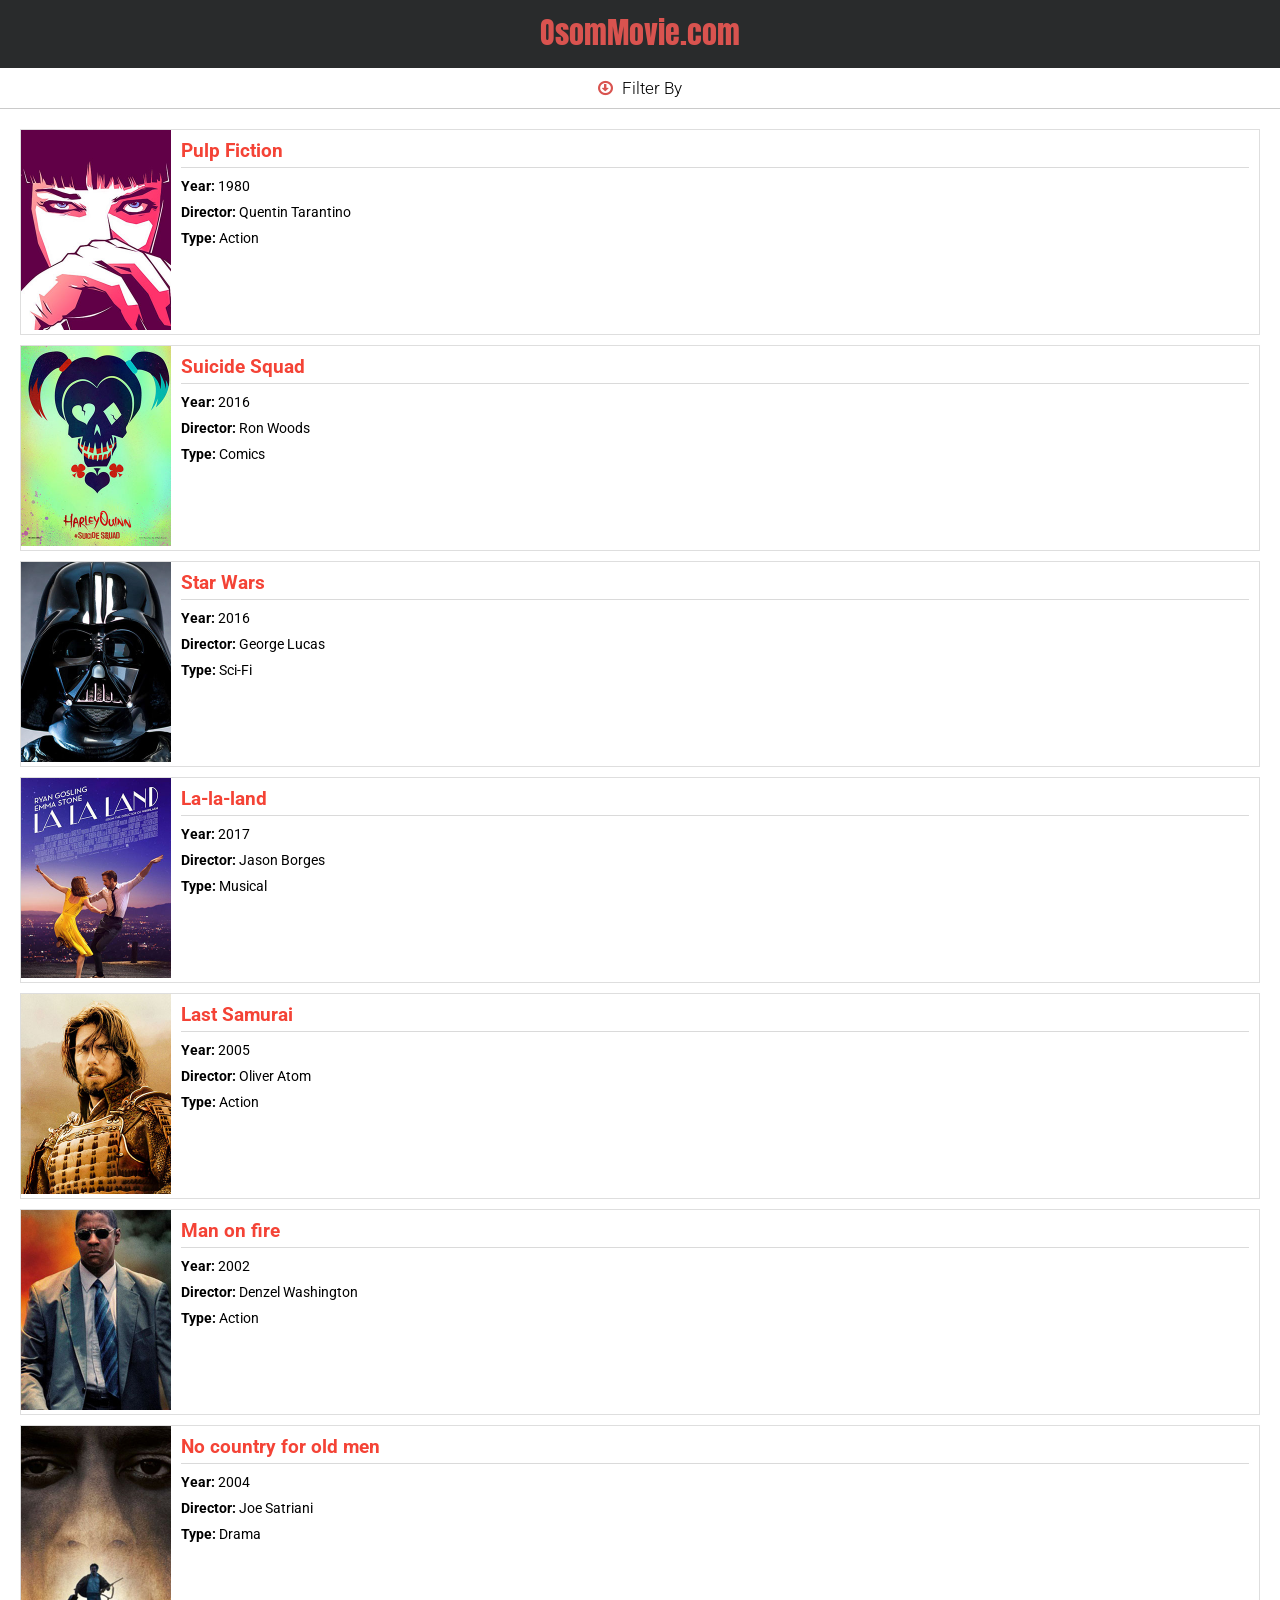
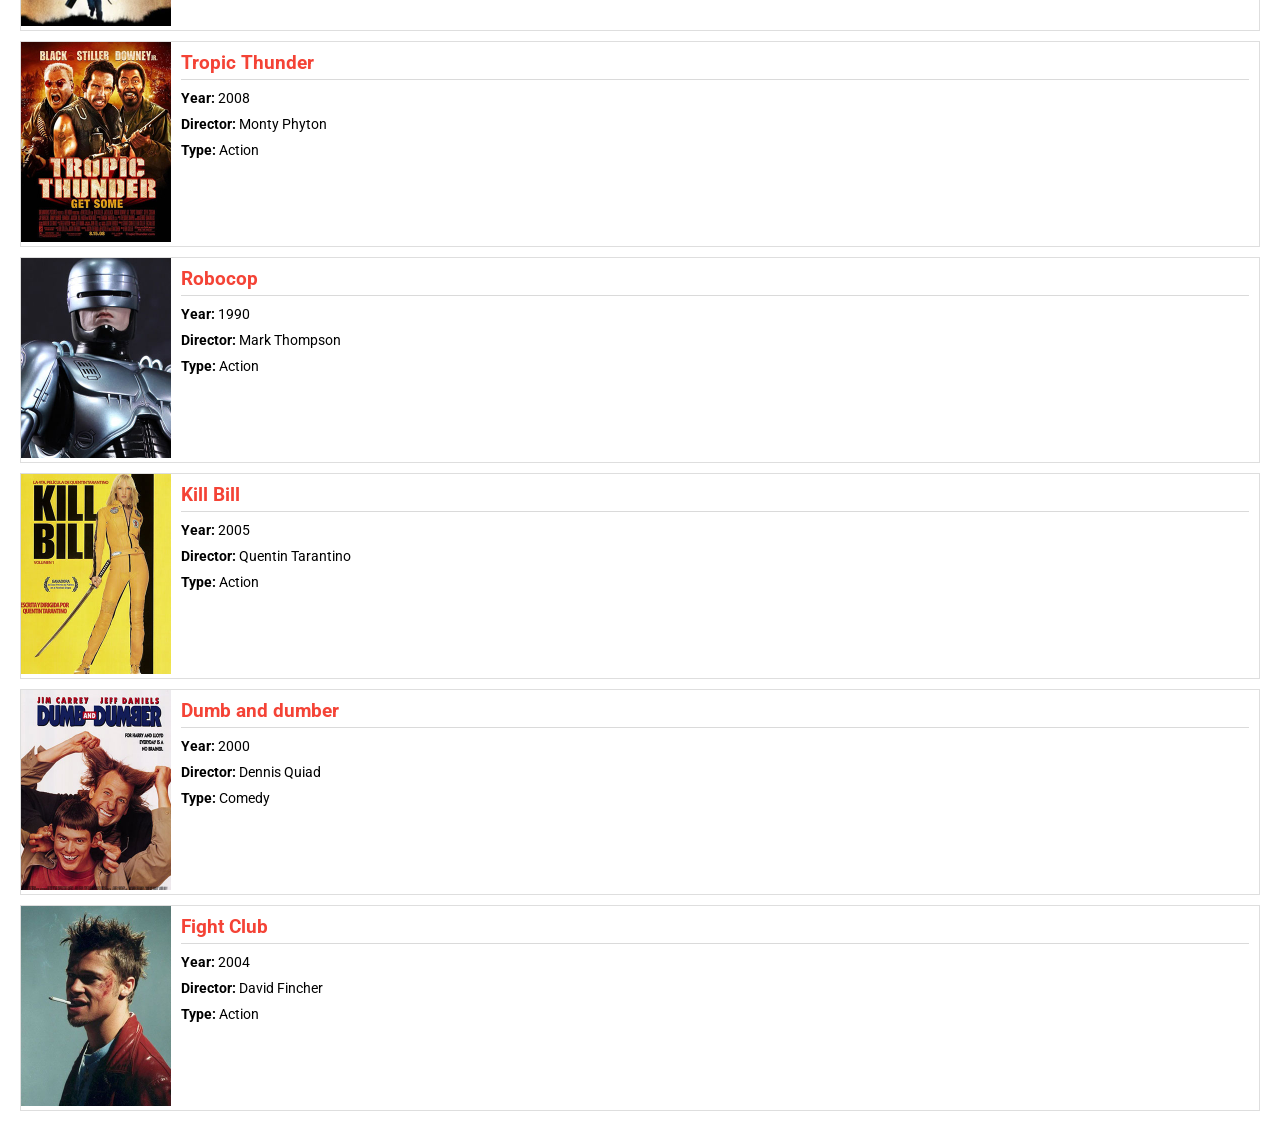
<file: index.html>
<!doctype html>
<html class="no-js" lang="">

<head>
    <meta charset="utf-8">
    <meta http-equiv="x-ua-compatible" content="ie=edge">
    <title></title>
    <meta name="description" content="">
    <meta name="viewport" content="width=device-width, initial-scale=1">

    <link href="https://fonts.googleapis.com/css?family=Roboto:300,400,500" rel="stylesheet">
    <link href="https://fonts.googleapis.com/css?family=Anton" rel="stylesheet">

    <link rel="stylesheet" href="https://maxcdn.bootstrapcdn.com/font-awesome/4.7.0/css/font-awesome.min.css" crossorigin="anonymous">

    <link rel="stylesheet" href="css/main.css">

</head>

<body>


    <div class="movies_header">
        <div class="logo">OsomMovie.com</div>
        <div class="movies_filters">
            <div class="open_filter">
                <span class="fa fa-arrow-circle-o-down"></span>
                <span class="btn_text">Filter By</span>
            </div>
            <div class="filter_container">

                <label>Category</label>
                <select id="categories">
                    <option selected value="all"> All Categories </option>
                </select>

                <label>Director</label>
                <select id="directors">
                    <option selected value="all"> All directors </option>
                </select>

            </div>
        </div>
    </div>


    <div class="movies_content">

        <!-- <div class="movie_item">
            <div class="header">
                <div class="left">
                    <img src="images/movies/1.jpg">
                </div>
                <div class="right">
                    <h3>Pulp fiction</h3>
                    <div class="node">
                        <span>Year:</span> 1980
                    </div>
                    <div class="node">
                        <span>Director:</span> 1980
                    </div>
                    <div class="node">
                        <span>Type:</span> Action
                    </div>
                    <div class="show_desc">See description</div>
                </div>
            </div>
            <div class="description">
                <strong>Description:</strong> Suspendisse vel aliquet massa. Donec tristique sem erat. Mauris ipsum ante, interdum
                vitae nulla eu, mollis eleifend lectus. Pellentesque eget nibh et velit efficitur suscipit. Maecenas in sapien
                non ipsum convallis.
            </div>
        </div> -->


    </div>




    <script src="js/jquery-3.2.1.min.js"></script>
    <script src="js/main.js"></script>
</body>

</html>
</file>
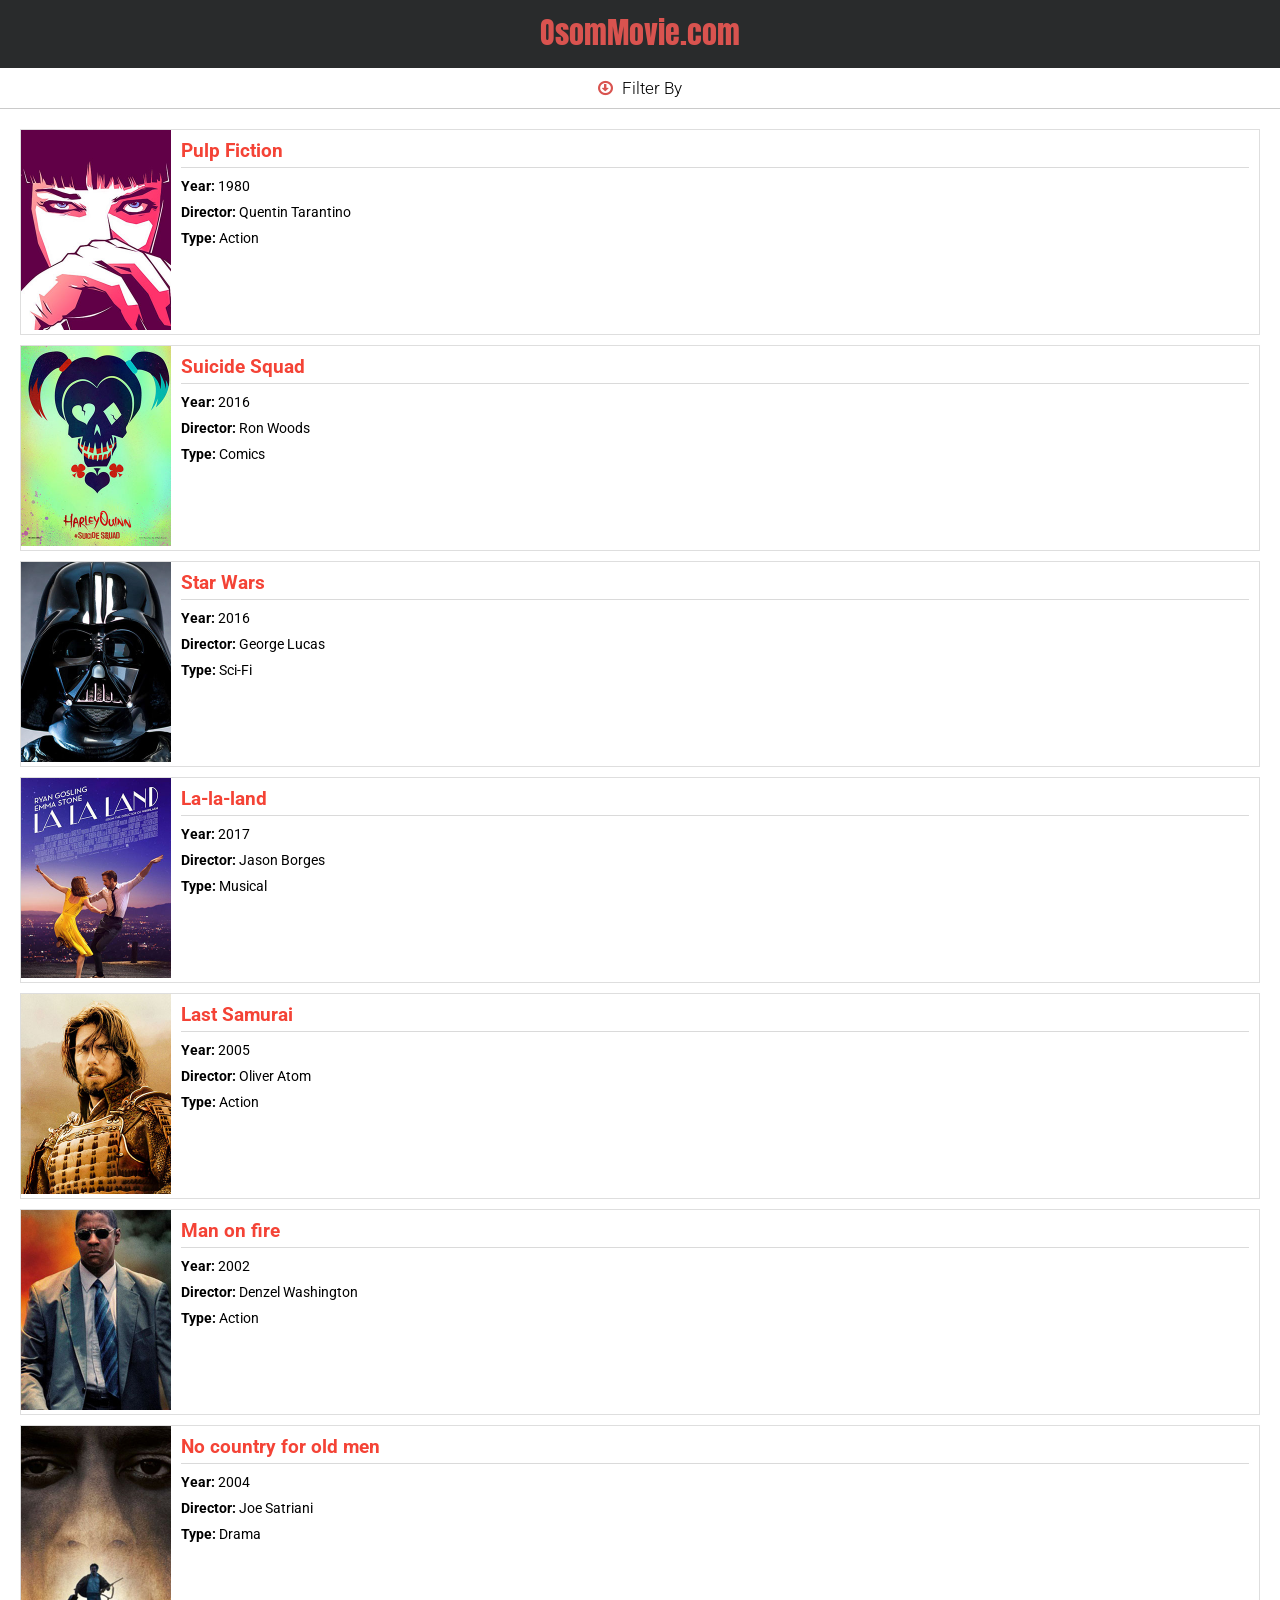
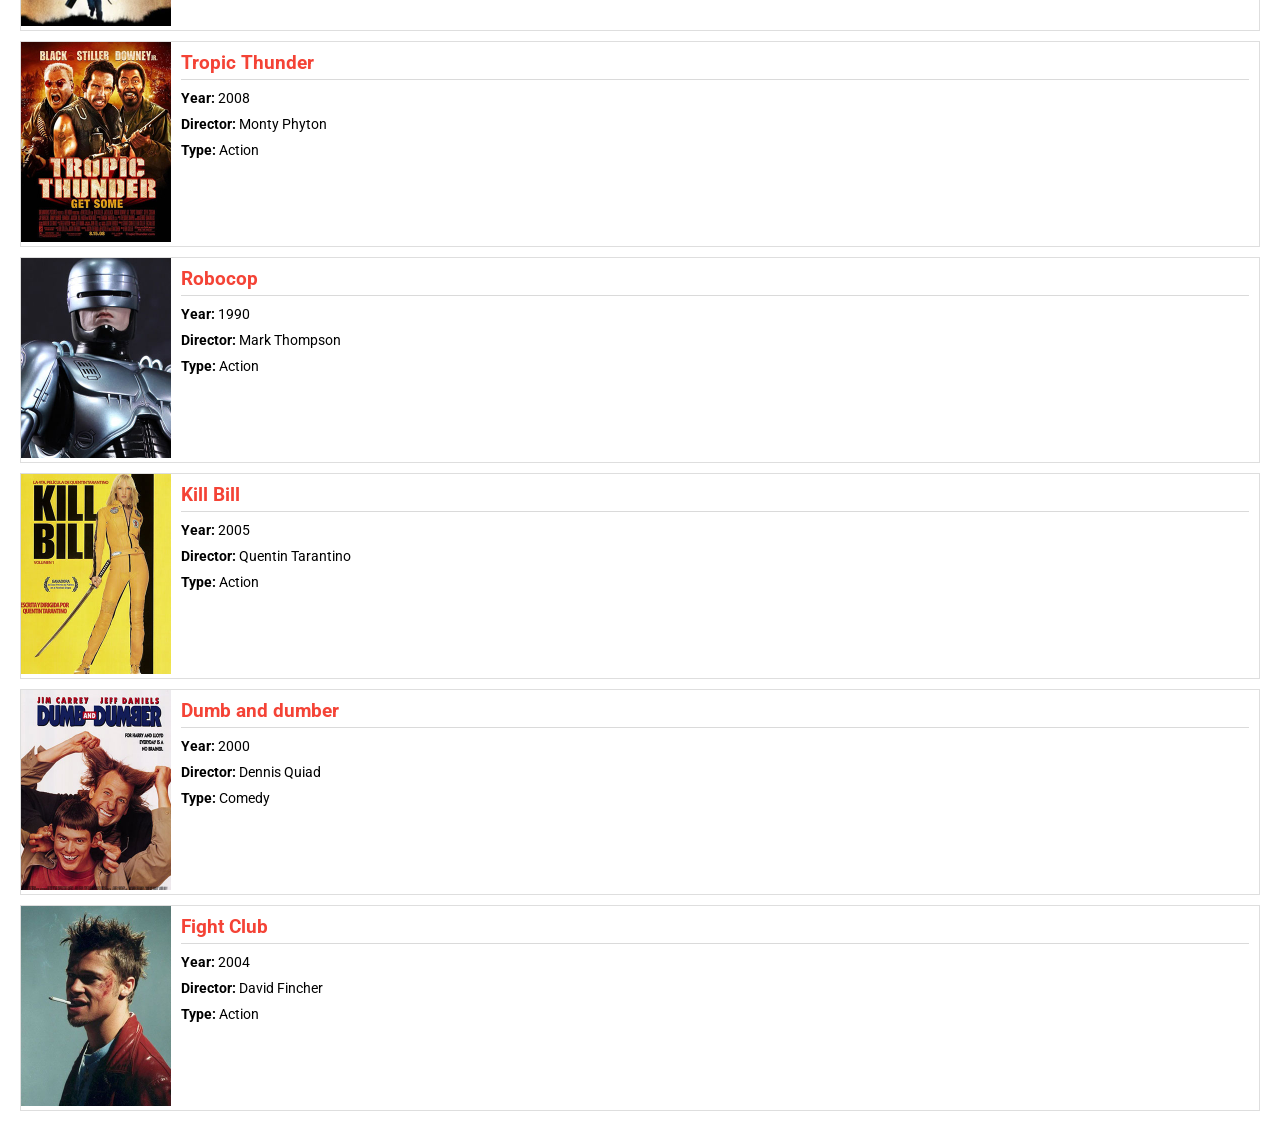
<file: docs/index.html>
<!doctype html>
<html class="no-js" lang="">

<head>
    <meta charset="utf-8">
    <meta http-equiv="x-ua-compatible" content="ie=edge">
    <title></title>
    <meta name="description" content="">
    <meta name="viewport" content="width=device-width, initial-scale=1">

    <link href="https://fonts.googleapis.com/css?family=Roboto:300,400,500" rel="stylesheet">
    <link href="https://fonts.googleapis.com/css?family=Anton" rel="stylesheet">

    <link rel="stylesheet" href="https://maxcdn.bootstrapcdn.com/font-awesome/4.7.0/css/font-awesome.min.css" crossorigin="anonymous">

    <link rel="stylesheet" href="css/main.css">

</head>

<body>

    <div class="movies_header">
        <div class="logo">OsomMovie.com</div>
        <div class="movies_filters">
            <div class="open_filter">
                <span class="fa fa-arrow-circle-o-down"></span>
                <span class="btn_text">Filter By</span>
            </div>
            <div class="filter_container">

                <label>Category</label>
                <select id="categories">
                    <option selected value="all"> All Categories </option>
                </select>

                <label>Director</label>
                <select id="directors">
                    <option selected value="all"> All directors </option>
                </select>

            </div>
        </div>
    </div>


    <div class="movies_content">

        <!-- <div class="movie_item">
            <div class="header">
                <div class="left">
                    <img src="images/movies/1.jpg">
                </div>
                <div class="right">
                    <h3>Pulp fiction</h3>
                    <div class="node">
                        <span>Year:</span> 1980
                    </div>
                    <div class="node">
                        <span>Director:</span> 1980
                    </div>
                    <div class="node">
                        <span>Type:</span> Action
                    </div>
                    <div class="show_desc">See description</div>
                </div>
            </div>
            <div class="description">
                <strong>Description:</strong> Suspendisse vel aliquet massa. Donec tristique sem erat. Mauris ipsum ante, interdum
                vitae nulla eu, mollis eleifend lectus. Pellentesque eget nibh et velit efficitur suscipit. Maecenas in sapien
                non ipsum convallis.
            </div>
        </div> -->


    </div>




    <script src="js/jquery-3.2.1.min.js"></script>
    <script src="js/main.js"></script>
</body>

</html>
</file>
<file: css/main.css>
body{
    font-family: Roboto, 'arial';
    margin:0;
}

/* header */

.movies_header .logo{
    font-family: Anton;
    font-size: 30px;
    text-align: center;
    border-bottom: 3px solid #292b2c;
    color: #d9534f;
    padding: 10px 0px;
    background: #292b2c;
}

.movies_filters {
    border-bottom: 1px solid #cacaca;
}

.movies_filters .open_filter{
    text-align: center;
    font-size: 17px;
    font-weight: 300;
    padding: 10px;
    cursor: pointer;
}
.movies_filters .open_filter .fa{
    margin-right: 5px;
    color:#d9534f;
    transition: all 0.2s ease;
}

.movies_filters .open_filter.active .fa{
    -webkit-transform: rotate(-180deg);
}


.movies_filters .filter_container {
    border-top: 1px solid #cacaca;
    padding: 10px;
    text-align: center;
    background: #f3f3f3;
    display:none;
}

.movies_filters .filter_container label {
    font-size: 13px;
}
.movies_filters .filter_container select {
    margin-right: 30px;
}


/* CONTENT */

.movies_content {
    box-sizing: border-box;
    padding: 20px;
}

.movies_content .movie_item {
    border: 1px solid #dedede;
    margin-bottom: 10px;
}

.movies_content .movie_item .header {
    display: flex;
}

.movies_content .movie_item .header .left {
    flex-grow: 1;
}
.movies_content .movie_item .header .right{
    position: relative;
    padding:10px;
    width: 100%;
}

/* item styles */


.movies_content .movie_item .header .left img {
    width: 150px;
}

.movies_content .movie_item .header .right  h3 {
    margin: 0px;
    padding-bottom: 5px;
    border-bottom: 1px solid #dadada;
    color: #F44336;
}

.movies_content .movie_item .header .right .node {
    font-size: 14px;
    margin-top: 10px;
}
.movies_content .movie_item .header .right .node span {
    font-weight: bold;
}

/* .movies_content .movie_item .header .right .show_desc {
    position: absolute;
    font-size: 13px;
    background: #cacaca;
    padding: 5px 10px;
    right: 0;
    bottom: 0;
    text-align: center;
    cursor: pointer;
}

.movies_content .movie_item .description {
    background: #efefef;
    padding: 20px;
    font-size: 14px;
    display:none;
} */
</file>
<file: docs/css/main.css>
body{
    font-family: Roboto, 'arial';
    margin:0;
}

/* header */

.movies_header .logo{
    font-family: Anton;
    font-size: 30px;
    text-align: center;
    border-bottom: 3px solid #292b2c;
    color: #d9534f;
    padding: 10px 0px;
    background: #292b2c;
}

.movies_filters {
    border-bottom: 1px solid #cacaca;
}

.movies_filters .open_filter{
    text-align: center;
    font-size: 17px;
    font-weight: 300;
    padding: 10px;
    cursor: pointer;
}
.movies_filters .open_filter .fa{
    margin-right: 5px;
    color:#d9534f;
    transition: all 0.2s ease;
}

.movies_filters .open_filter.active .fa{
    -webkit-transform: rotate(-180deg);
}


.movies_filters .filter_container {
    border-top: 1px solid #cacaca;
    padding: 10px;
    text-align: center;
    background: #f3f3f3;
    display:none;
}

.movies_filters .filter_container label {
    font-size: 13px;
}
.movies_filters .filter_container select {
    margin-right: 30px;
}


/* CONTENT */

.movies_content {
    box-sizing: border-box;
    padding: 20px;
}

.movies_content .movie_item {
    border: 1px solid #dedede;
    margin-bottom: 10px;
}

.movies_content .movie_item .header {
    display: flex;
}

.movies_content .movie_item .header .left {
    flex-grow: 1;
}
.movies_content .movie_item .header .right{
    position: relative;
    padding:10px;
    width: 100%;
}

/* item styles */


.movies_content .movie_item .header .left img {
    width: 150px;
}

.movies_content .movie_item .header .right  h3 {
    margin: 0px;
    padding-bottom: 5px;
    border-bottom: 1px solid #dadada;
    color: #F44336;
}

.movies_content .movie_item .header .right .node {
    font-size: 14px;
    margin-top: 10px;
}
.movies_content .movie_item .header .right .node span {
    font-weight: bold;
}

/* .movies_content .movie_item .header .right .show_desc {
    position: absolute;
    font-size: 13px;
    background: #cacaca;
    padding: 5px 10px;
    right: 0;
    bottom: 0;
    text-align: center;
    cursor: pointer;
}

.movies_content .movie_item .description {
    background: #efefef;
    padding: 20px;
    font-size: 14px;
    display:none;
} */
</file>
